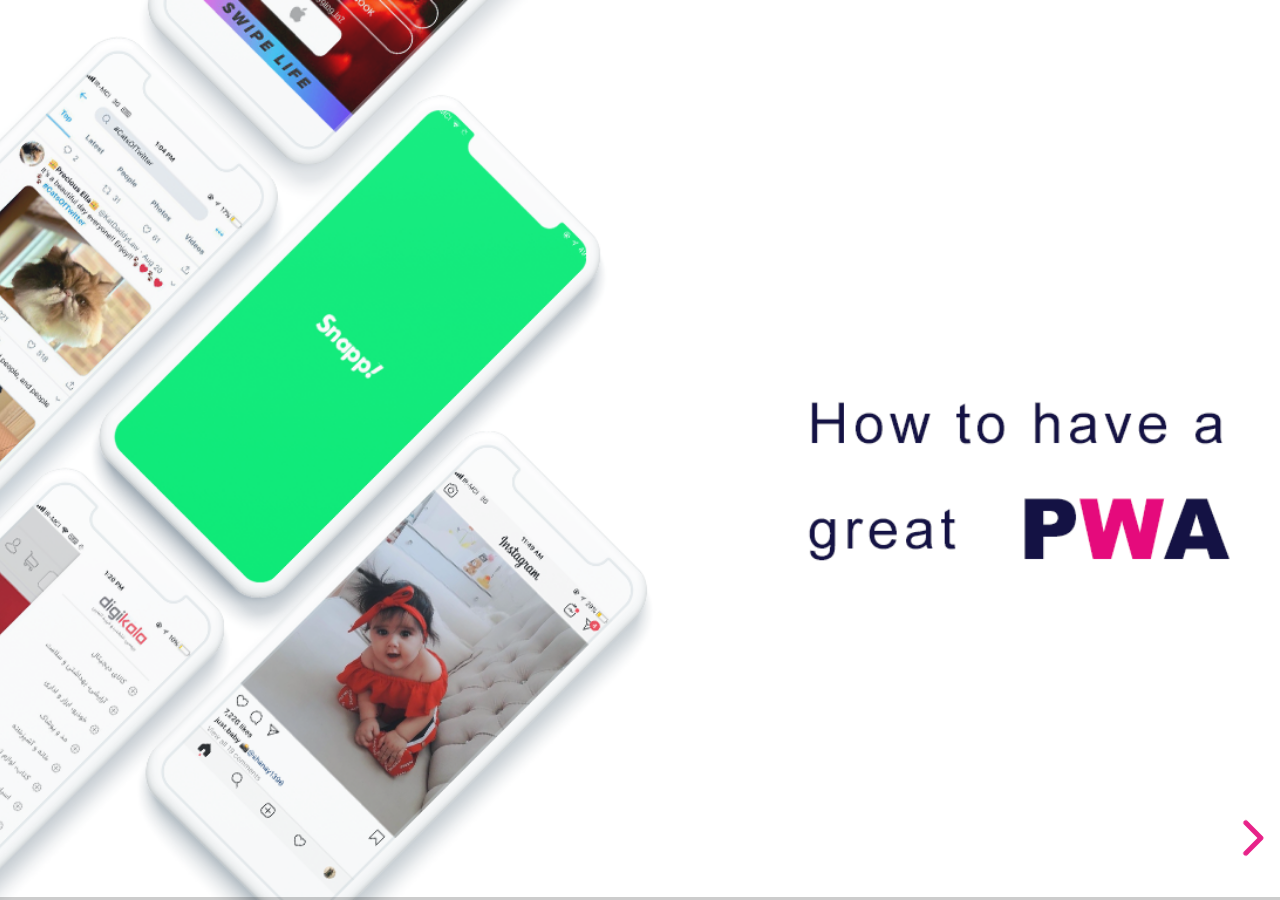
<file: 2019/pwa-in-react/index.html>
<!doctype html>
<html lang="en">

<head>
	<meta charset="utf-8">

	<title>PWA - React Conf 2019 - By M.H.Malek</title>

	<meta name="description" content="A framework for easily creating beautiful presentations using HTML">
	<meta name="author" content="Hakim El Hattab">

	<meta name="apple-mobile-web-app-capable" content="yes">
	<meta name="apple-mobile-web-app-status-bar-style" content="black-translucent">

	<meta name="viewport" content="width=device-width, initial-scale=1.0">

	<link rel="stylesheet" href="css/reset.css">
	<link rel="stylesheet" href="css/reveal.css">
	<link rel="stylesheet" href="css/theme/ReactConf.css" id="react-conf">


	<!-- Theme used for syntax highlighting of code -->
	<link rel="stylesheet" href="lib/css/monokai.css">

	<!-- Printing and PDF exports -->
	<script>
		var link = document.createElement('link');
		link.rel = 'stylesheet';
		link.type = 'text/css';
		link.href = window.location.search.match(/print-pdf/gi) ? 'css/print/pdf.css' : 'css/print/paper.css';
		document.getElementsByTagName('head')[0].appendChild(link);
	</script>

	<!--[if lt IE 9]>
		<script src="lib/js/html5shiv.js"></script>
		<![endif]-->
</head>

<body>

	<div class="reveal">

		<!-- Any section element inside of this container is displayed as a slide -->
		<div class="slides">


			<section data-background-image="images/poster-first-2.png" data-background-color="white"></section>


			<section>
				<section class="rtl">
					<img src="images/pwa-logo.png" class="pwa-logo" />
					<p><small> یا </small></p>
					<p>
						<small> همون چیزی که مرز اپلیکیشن‌های
							<span class="pink">موبایل</span>
							و
							<span class="pink">وب</span>
							رو از بین می‌بره!</small>
					</p>
				</section>

			</section>





			<!-- <section class="rtl" data-background-image="images/pwa-great-sec.png"></section> -->





			<section>
				<h2 class="orange">PWA != SPA </h2>
			</section>


			<!-- Web App manifest -->

			<section>


				<section class="rtl">
					<img src="images/manifest-json-orange.png" class="img-normal-width" />
					<p>
						Manifest
					</p>
				</section>
				<section class="fragments" data-transition="fade-right" style="display: flex">
					<p class="rtl">مراحل اضافه کردن به HomeScreen</p>
					<img class="fragment fade-right" src="images/addtohome/1.png" style="width: 220px;" />
					<img class="fragment fade-right" src="images/addtohome/2.png"
						style="width: 210px;margin-bottom: 36px;" />
					<img class="fragment fade-right" src="images/addtohome/3.png"
						style="width: 207px;margin-bottom: 39px;" />
				</section>





				<section>
					<img src='images/splash-snapp.png' style="width:300px;" />
				</section>

				<section>
					<p class="rtl">
						<small>نمونه فایل Manifest</small>
					</p>
					<pre><code data-trim data-noescape>
													{
													 "short_name": "Snapp",
													 "name": "Snapp lite",
													 "start_url": "/index.html",
													 "icons": [{
													  "src": "images/icon-128x128.png",
													  "sizes": "128x128",
													  "type": "image/png"
													  },
													  ...
													 ],
													 "display": "standalone",
													 "orientation": "portrait",
													 "background_color": "#06df70",
													 "theme_color": "#06df70"
													}
											</code></pre>
				</section>

				<section class="rtl">
					<p>Manifest در DevTools</p>
					<img src="images/macbook-manifest.png" style="width: 800px;" />
				</section>



			</section>



			<!-- Service Worker file -->
			<section>
				<section class="rtl">
					<img src="images/service-worker-orange.png" class="img-normal-width" />
					<p>Service Worker</p>
				</section>

				<section>
					<img src="images/service-worker-general.png">
				</section>

				<section>
					<p>Index.html</p>
					<pre><code data-trim data-noescape>
																												
					window.addEventListener('load', () => {

					  if (!('serviceWorker' in navigator)) {
					    /* service workers not supported 😣 */
						return
					  }
					

					navigator.serviceWorker.register('/service-worker.js').then(
					  () => {
						/* registered! 👍🏼*/
					  },
					  err => {
						console.error('SW registration failed! 😱', err)
					   })

					})
					</code>
					</pre>
				</section>
				<section>
					<p>service-worker.js</p>
					<pre><code data-trim data-noescape>
self.addEventListener('install', event => {
 event.waitUntil(
  //some code for precache files
 })
);

self.addEventListener('activate', event => {
 event.waitUntil(
  // remove old version cache
 })
);

self.addEventListener('fetch', event => {
 //handle fetch Event
});
									</code>
									</pre>
				</section>


				<section>
					<p> Offline page backup </p>
					<pre><code data-trim data-noescape>
								self.addEventListener("fetch", function(event) {
								
								event.respondWith(
								caches
								.match(event.request)
								.then(function(cached) {
								 var networked = fetch(event.request)
								 .then(fetchedFromNetwork, unableToResolve)
								 .catch(unableToResolve);
								  return cached || networked;
							
								 function fetchedFromNetwork(response) {
									
								 var cacheCopy = response.clone();								  
								  caches
								 .open(version + 'pages')
								 .then(function add(cache) {
								  cache.put(event.request, cacheCopy);
								 })
								 .then(function() {
								 });
								  return response;
								}
								 function unableToResolve () {
								  return new Response('Service Unavailable', {
									 status: 503,
									 statusText: 'Service Unavailable',
									 headers: new Headers({
									  'Content-Type': 'text/html'
									 })
								  });
								 }
								})
							 );
							});
					</code>
					</pre>
				</section>




			</section>


			<section>
				<section>
					<img src="images/workbox.png" />
					<p>
						<span>Google</span>
						<span class="orange">Workbox</span>
					</p>
				</section>
				<section class="rtl">
					<img src="images/workbox-schema.png" />
				</section>

				<section>
					<p class="rtl"> ساخت سرویس ورکر با GenerateSW</p>
					<pre>
						<code data-trim data-noescape>
						const path = require('path');
						const htmlPlugin = require('html-webpack-plugin');
						...
						const workboxPlugin = require('workbox-webpack-plugin');
						</code>					
						</pre>
					<p></p>
					<pre>
							<code data-trim data-noescape>
							plugins: [
							 new workboxPlugin.GenerateSW({
							  swDest: 'sw.js',
							  clientsClaim: true,
							  skipWaiting: true,
							 })
							]
												</code>					
												</pre>
				</section>

				<section>
					<p class="rtl"> ساخت سرویس ورکر اختصاصی با InjectManifest</p>
					<pre>
						<code data-trim data-noescape>
						const path = require('path');
						const htmlPlugin = require('html-webpack-plugin');
						...
						const workboxPlugin = require('workbox-webpack-plugin');
						</code>					
						</pre>
					<p></p>
					<pre>
						<code data-trim data-noescape>
						plugins: [
						 new workboxPlugin.InjectManifest({ 
						  swSrc: './src/sw.js',
						  swDest: 'sw.js' 
						 })
						]
						</code>					
						</pre>
				</section>

				<section>
					<p class="rtl">sw.js</p>
					<pre>
																			<code data-trim data-noescape>
										workbox.core.skipWaiting();
										workbox.core.clientsClaim();
										
										workbox.routing.registerRoute(
										 new RegExp('https://app.snapp.taxi'),
										 new workbox.strategies.StaleWhileRevalidate()
										);
										
										self.addEventListener('push', (event) => {
										 const title = 'Get Started With Workbox';
										 const options = {
										  body: event.data.text()
										 };
										 event.waitUntil(self.registration.showNotification(title, options));
										});
										
										workbox.precaching.precacheAndRoute(self.__precacheManifest);
																			</code>					
																			</pre>
				</section>


			</section>


			 <section>
				<section>
					<img src="images/cache-icon.png" class="img-normal-width" />
					<p>Cache Strategies</p>
				</section>

				<!-- cache only startegy -->
				<section class="rtl">
					<img src="images/service-worker-strategies/cacheOnlyStrategy.jpg" />
				</section>

				<!-- cache First Strategy -->
				<section class="rtl">
					<img src="images/service-worker-strategies/cacheFirstStrategy.jpg" />
				</section>

				<!-- network only strategy -->

				<section class="rtl">
					<img src="images/service-worker-strategies/networkOnlyStrategy.jpg" />
				</section>


				<!-- network First Startegy -->

				<section>
					<img src="images/service-worker-strategies/networkFirstStrategy.jpg" />
				</section>

				<!-- stale Whil Revalidate Startegy -->

				<section>
					<img src="images/service-worker-strategies/staleWhileRevalidate.jpg" />
				</section>


				<section>
					<p class="pink">چه موقع از این استراتژی‌ها استفاده کنیم؟</p>
					<table class="rtl">
						<thead>
							<tr>
								<th class="orange">نوع اطلاعات</th>
								<th class="orange">تغییرات</th>
								<th class="orange">استراتژی</th>
							</tr>
						</thead>
						<tbody>
							<tr>
								<td>داده‌هایی که حیاتی نیستند ولی نیاز به به روزرسانی دارند. </td>
								<td>اغلب</td>
								<td>StaleWhileRevalidate</td>
							</tr>
							<tr>
								<td>اطلاعات مورد نیاز برای اجرای برنامه (فایل‌های اصلی، اسکریپت‌ها)</td>
								<td>بسیار کم</td>
								<td>cacheOnly</td>
							</tr>
							<tr>
								<td>فایل‌های کش شده</td>
								<td>گاهی اوقات</td>
								<td>cacheFirst</td>
							</tr>
							<tr>

								<td>داده‌های مهم از لحاظ زمانی (مثل اخبار و ...)</td>
								<td>اغلب</td>
								<td>NetworkFirst</td>
							</tr>
							<tr>
								<td>داده‌های مهم از لحاظ میزان اهمیت (مثل داده‌های کاربران و ...)</td>
								<td>اغلب</td>
								<td>NetworkOnly</td>
							</tr>

						</tbody>
					</table>
				</section>



			</section>



			<section>
				<ul>
					<li style="list-style-type: none;margin:30px -30px;"> - Read More About PWA</li>
					<li>
						<a href="https://developers.google.com/web/progressive-web-apps/">Google Developers</a>
					</li>
					<li>
						<a href="https://www.chromestatus.com/samples"> Service Worker Examples </a>
					</li>
					<li>
						<a href="https://serviceworke.rs/"> Service Worker CookBook </a>
					</li>
					<li>
						<a href="https://developers.google.com/web/tools/workbox/"> Workbox documentation </a>
					</li>

				</ul>
				<div>


					<ul>
						<li style="list-style-type: none;margin:30px -30px;"> - Icons and design Licences</li>

						<li>
							<a href="https://www.flaticon.com/authors/smashicons">SmashIcons</a> from <a
								href="http://www.flaticon.com/">flaticon</a>
						</li>
						<li>
							<a href="https://www.flaticon.com/authors/srip">Srip</a> from <a
								href="http://www.flaticon.com/">flaticon</a>
						</li>


					</ul>
				</div>
			</section>

			<section>
				<p class="rtl orange" style="margin-bottom: 30px;">ارتباط با من:</p>
				<ul class="social-icons">
					<li>
							<img src="images/email.png" />	Mhos.Malek@gmail.com
					</li>
					<li >
						<img src="images/Linkedin-Download-PNG.png"/> Linkedin.com/in/mhmalek
					</li>
					<li >
							<img src="images/github.png" style="filter: invert(1)"/> Github.com/MHMALEK
					</li>
					<li >
							<img src="images/twitter.png"/>  Twitter.com/Mh_Malek
					</li>
				</ul>

			</section>

			<section>
				<p class="rtl orange">
					ممنون که همراه ما بودید!
				</p>
			</section>

		</div>

	</div>

	<script src="js/reveal.js "></script>

	<script>
		// More info https://github.com/hakimel/reveal.js#configuration
		Reveal.initialize({
			controls: true,
			progress: true,
			center: true,
			hash: false,
			transition: 'convex', // none/fade/slide/convex/concave/zoom
			// More info https://github.com/hakimel/reveal.js#dependencies
			dependencies: [{
					src: 'plugin/markdown/marked.js',
					condition: function () {
						return !!document.querySelector('[data-markdown]');
					}
				},
				{
					src: 'plugin/markdown/markdown.js',
					condition: function () {
						return !!document.querySelector('[data-markdown]');
					}
				},
				{
					src: 'plugin/highlight/highlight.js',
					async: true
				},
				{
					src: 'plugin/search/search.js',
					async: true
				},
				{
					src: 'plugin/zoom-js/zoom.js',
					async: true
				},
				{
					src: 'plugin/notes/notes.js',
					async: true
				}
			]
		});
	</script>

</body>

</html>
</file>
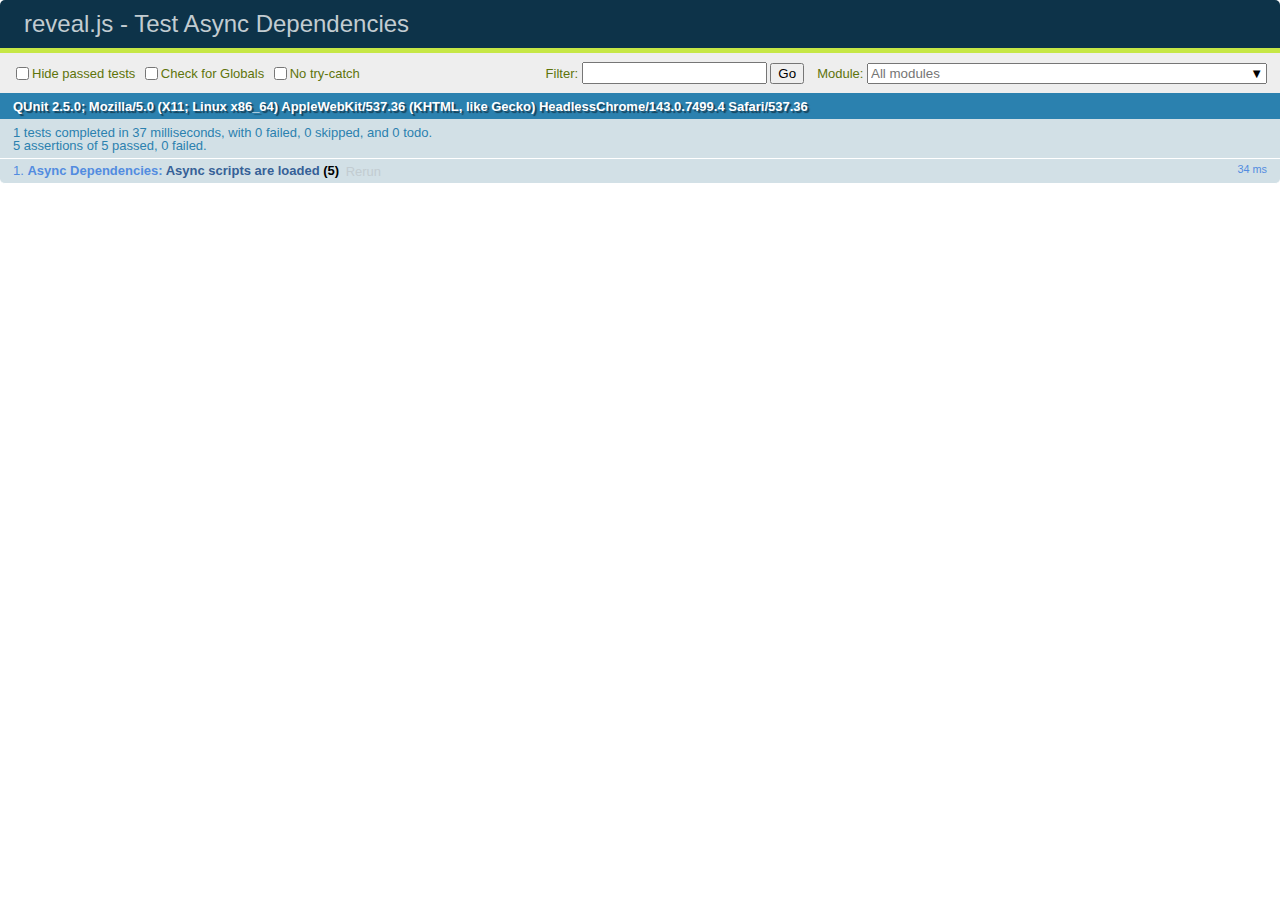
<file: 2019/server-side-rendering-in-react/test/test-dependencies-async.html>
<!doctype html>
<html lang="en">

	<head>
		<meta charset="utf-8">

		<title>reveal.js - Test Async Dependencies</title>

		<link rel="stylesheet" href="../css/reveal.css">
		<link rel="stylesheet" href="qunit-2.5.0.css">
	</head>

	<body style="overflow: auto;">

		<div id="qunit"></div>
		<div id="qunit-fixture"></div>

		<div class="reveal" style="display: none;">

			<div class="slides">

				<section>Slide content</section>

			</div>

		</div>

		<script src="../js/reveal.js"></script>
		<script src="qunit-2.5.0.js"></script>

		<script>
			var	externalScriptSequence = '';
			var scriptCount = 0;

			QUnit.config.autostart = false;
			QUnit.module( 'Async Dependencies' );

			QUnit.test( 'Async scripts are loaded', function( assert ) {
				assert.expect( 5 );
				var done = assert.async( 5 );

				function callback( event ) {
					if( externalScriptSequence.length === 1 ) {
						assert.ok( externalScriptSequence === 'A', 'first callback was sync script' );
						done();
					}
					else {
						assert.ok( true, 'async script loaded' );
						done();
					}

					if( externalScriptSequence.length === 4 ) {
						assert.ok( 	externalScriptSequence.indexOf( 'A' ) !== -1 &&
									externalScriptSequence.indexOf( 'B' ) !== -1 &&
									externalScriptSequence.indexOf( 'C' ) !== -1 &&
									externalScriptSequence.indexOf( 'D' ) !== -1, 'four unique scripts were loaded' );
						done();
					}

					scriptCount ++;
				}

				Reveal.initialize({
					dependencies: [
						{ src: 'assets/external-script-a.js', async: false, callback: callback },
						{ src: 'assets/external-script-b.js', async: true, callback: callback },
						{ src: 'assets/external-script-c.js', async: true, callback: callback },
						{ src: 'assets/external-script-d.js', async: true, callback: callback }
					]
				});
			});

			QUnit.start();

		</script>

	</body>
</html>
</file>
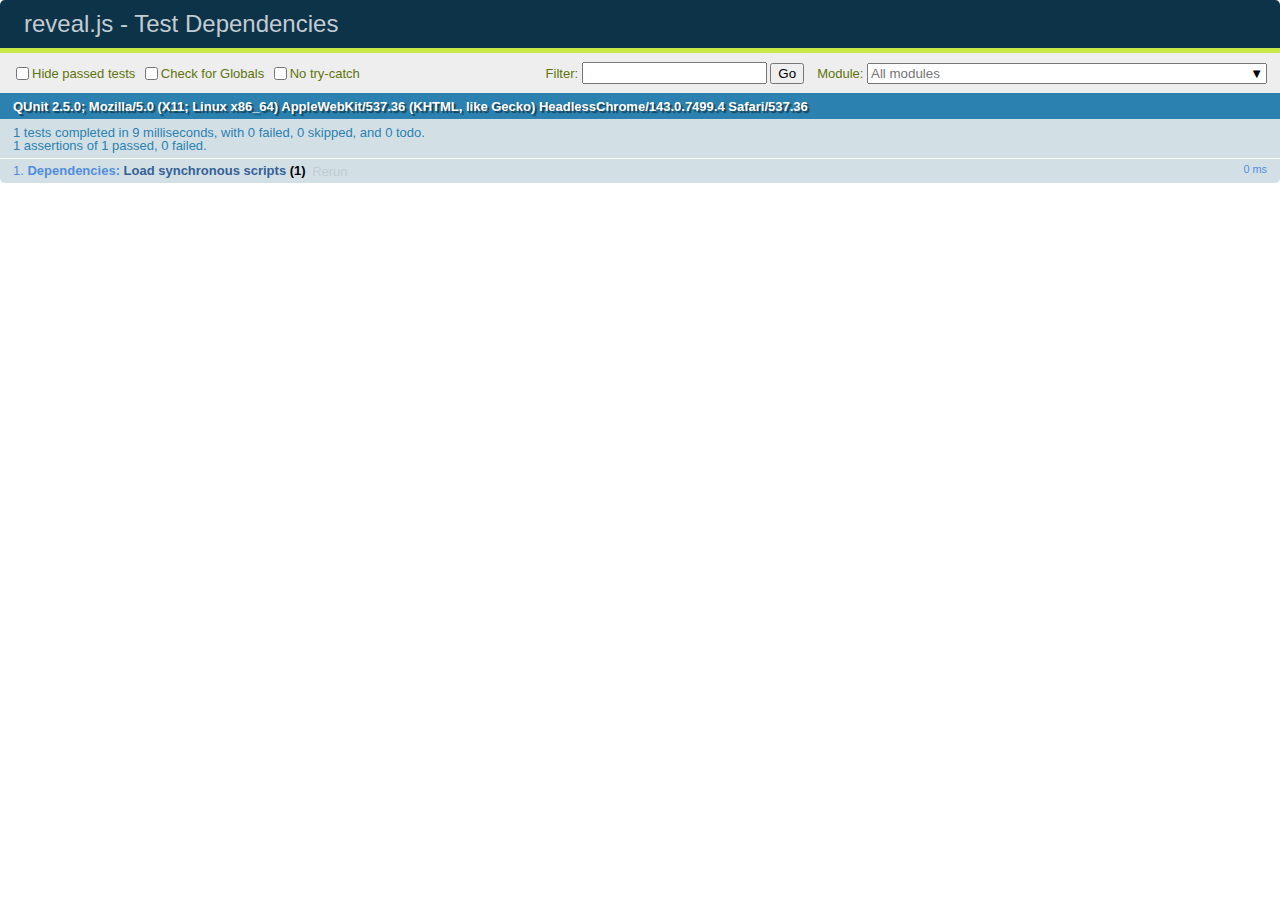
<file: 2019/server-side-rendering-in-react/test/test-dependencies.html>
<!doctype html>
<html lang="en">

	<head>
		<meta charset="utf-8">

		<title>reveal.js - Test Dependencies</title>

		<link rel="stylesheet" href="../css/reveal.css">
		<link rel="stylesheet" href="qunit-2.5.0.css">
	</head>

	<body style="overflow: auto;">

		<div id="qunit"></div>
		<div id="qunit-fixture"></div>

		<div class="reveal" style="display: none;">

			<div class="slides">

				<section>Slide content</section>

			</div>

		</div>

		<script src="../js/reveal.js"></script>
		<script src="qunit-2.5.0.js"></script>

		<script>
			window.externalScriptSequence = '';

			Reveal.addEventListener( 'ready', function() {

				QUnit.module( 'Dependencies' );

				QUnit.test( 'Load synchronous scripts', function( assert ) {
					assert.strictEqual( window.externalScriptSequence, 'ABC', 'Loaded and executed in order' );
				});

			} );

			Reveal.initialize({
				dependencies: [
					{ src: 'assets/external-script-a.js' },
					{ src: 'assets/external-script-b.js' },
					{ src: 'assets/external-script-c.js' }
				]
			});
		</script>

	</body>
</html>
</file>
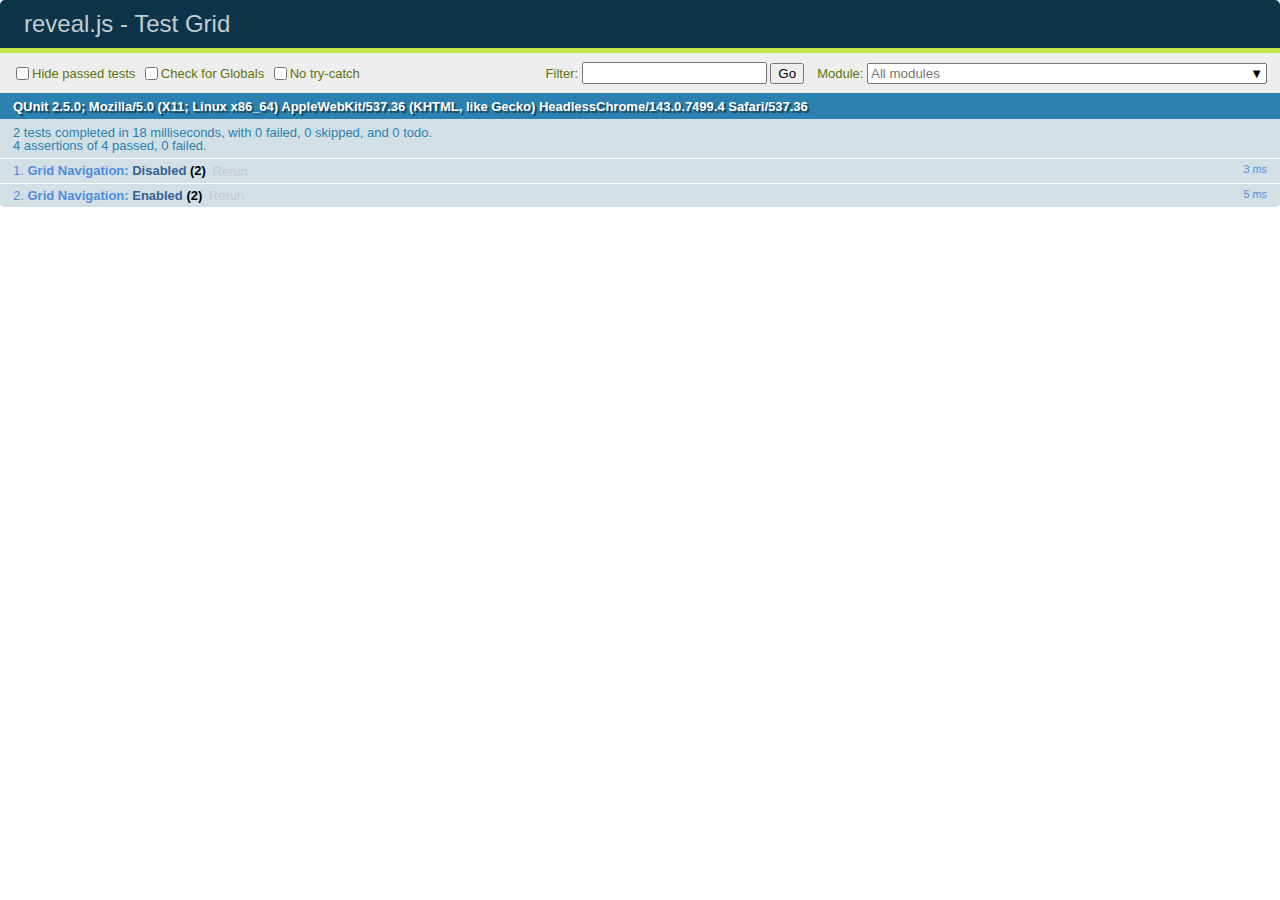
<file: 2019/server-side-rendering-in-react/test/test-grid-navigation.html>
<!doctype html>
<html lang="en">

	<head>
		<meta charset="utf-8">

		<title>reveal.js - Test Grid</title>

		<link rel="stylesheet" href="../css/reveal.css">
		<link rel="stylesheet" href="qunit-2.5.0.css">
	</head>

	<body style="overflow: auto;">

		<div id="qunit"></div>
		<div id="qunit-fixture"></div>

		<div class="reveal" style="display: none;">

			<div class="slides">

				<section>0</section>
				<section>
					<section>1.1</section>
					<section>1.2</section>
					<section>1.3</section>
					<section>1.4</section>
				</section>
				<section>
					<section>2.1</section>
					<section>2.2</section>
					<section>2.3</section>
					<section>2.4</section>
				</section>

			</div>

		</div>

		<script src="../js/reveal.js"></script>
		<script src="qunit-2.5.0.js"></script>

		<script>
			Reveal.addEventListener( 'ready', function() {

				QUnit.module( 'Grid Navigation' );

				QUnit.test( 'Disabled', function( assert ) {
					Reveal.right();
					Reveal.down();
					Reveal.down();
					assert.deepEqual( Reveal.getIndices(), { h: 1, v: 2, f: undefined }, 'Correct starting point' );
					Reveal.right();
					assert.deepEqual( Reveal.getIndices(), { h: 2, v: 0, f: undefined }, 'Moves to top when going to adjacent stack' );
				});

				QUnit.test( 'Enabled', function( assert ) {
					Reveal.configure({ navigationMode: 'grid' });
					Reveal.slide( 0, 0 );
					Reveal.right();
					Reveal.down();
					Reveal.down();
					assert.deepEqual( Reveal.getIndices(), { h: 1, v: 2, f: undefined }, 'Correct starting point' );
					Reveal.right();
					assert.deepEqual( Reveal.getIndices(), { h: 2, v: 2, f: undefined }, 'Remains at same vertical index when going to adjacent stack' );
				});

			} );

			Reveal.initialize();
		</script>

	</body>
</html>
</file>
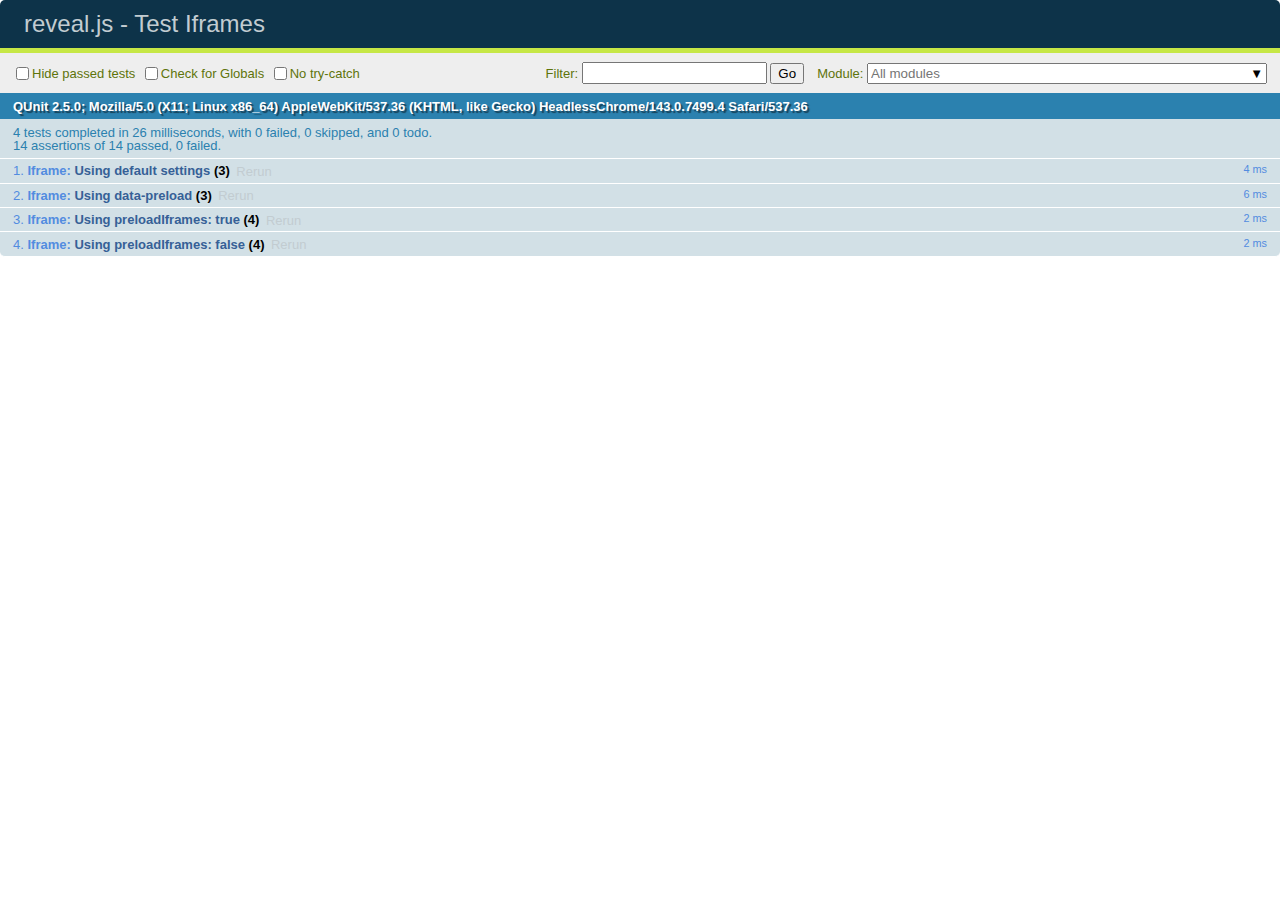
<file: 2019/server-side-rendering-in-react/test/test-iframes.html>
<!doctype html>
<html lang="en">

	<head>
		<meta charset="utf-8">

		<title>reveal.js - Test Iframes</title>

		<link rel="stylesheet" href="../css/reveal.css">
		<link rel="stylesheet" href="qunit-2.5.0.css">
	</head>

	<body style="overflow: auto;">

		<div id="qunit"></div>
		<div id="qunit-fixture"></div>

		<div class="reveal" style="display: none;">

			<div class="slides">

				<section>1</section>
				<section>2</section>
				<section>
					<iframe class="default-iframe" data-src="#"></iframe>
					<iframe class="preload-iframe" data-src="#" data-preload></iframe>
				</section>

			</div>

		</div>

		<script src="../js/reveal.js"></script>
		<script src="qunit-2.5.0.js"></script>

		<script>


			Reveal.addEventListener( 'ready', function() {

				var defaultIframe = document.querySelector( '.default-iframe' ),
					preloadIframe = document.querySelector( '.preload-iframe' );

				QUnit.module( 'Iframe' );

				QUnit.test( 'Using default settings', function( assert ) {

					Reveal.slide(1);
					assert.strictEqual( defaultIframe.hasAttribute( 'src' ), false, 'not preloaded when within viewDistance' );

					Reveal.slide(2);
					assert.strictEqual( defaultIframe.hasAttribute( 'src' ), true, 'loaded when slide becomes visible' );

					Reveal.slide(1);
					assert.strictEqual( defaultIframe.hasAttribute( 'src' ), false, 'unloaded when slide becomes invisible' );

				});

				QUnit.test( 'Using data-preload', function( assert ) {

					Reveal.slide(1);
					assert.strictEqual( preloadIframe.hasAttribute( 'src' ), true, 'preloaded within viewDistance' );

					Reveal.slide(2);
					assert.strictEqual( preloadIframe.hasAttribute( 'src' ), true, 'loaded when slide becoems visible' );

					Reveal.slide(0);
					assert.strictEqual( preloadIframe.hasAttribute( 'src' ), false, 'unloads outside of viewDistance' );

				});

				QUnit.test( 'Using preloadIframes: true', function( assert ) {

					Reveal.configure({ preloadIframes: true });

					Reveal.slide(1);
					assert.strictEqual( defaultIframe.hasAttribute( 'src' ), true, 'preloaded within viewDistance' );
					assert.strictEqual( preloadIframe.hasAttribute( 'src' ), true, 'preloaded within viewDistance' );

					Reveal.slide(2);
					assert.strictEqual( defaultIframe.hasAttribute( 'src' ), true, 'loaded when slide becomes visible' );
					assert.strictEqual( preloadIframe.hasAttribute( 'src' ), true, 'loaded when slide becomes visible' );

				});

				QUnit.test( 'Using preloadIframes: false', function( assert ) {

					Reveal.configure({ preloadIframes: false });

					Reveal.slide(0);
					assert.strictEqual( defaultIframe.hasAttribute( 'src' ), false, 'not preloaded within viewDistance' );
					assert.strictEqual( preloadIframe.hasAttribute( 'src' ), false, 'not preloaded within viewDistance' );

					Reveal.slide(2);
					assert.strictEqual( defaultIframe.hasAttribute( 'src' ), true, 'loaded when slide becomes visible' );
					assert.strictEqual( preloadIframe.hasAttribute( 'src' ), true, 'loaded when slide becomes visible' );

				});

			} );

			Reveal.initialize({
				viewDistance: 2
			});
		</script>

	</body>
</html>
</file>
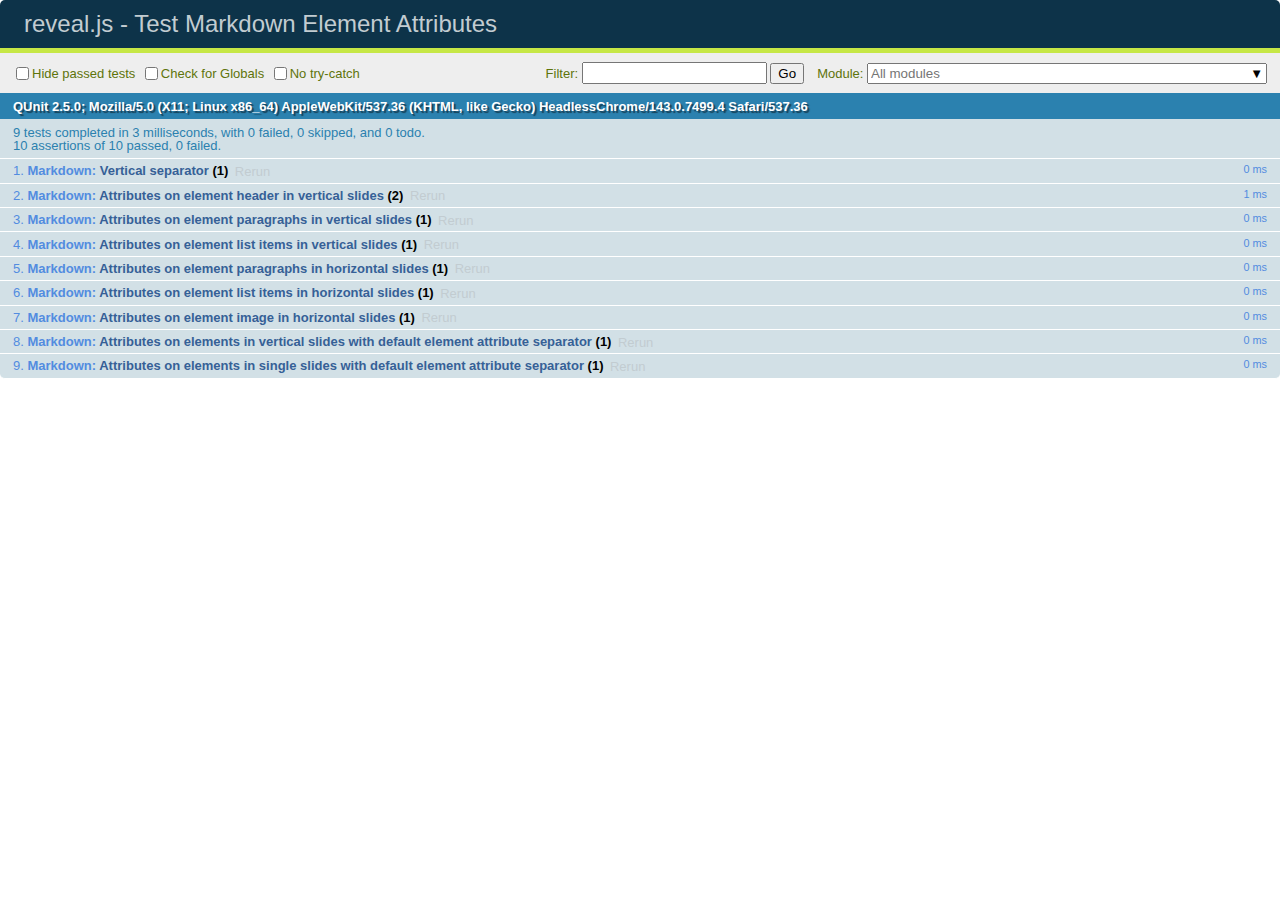
<file: 2019/server-side-rendering-in-react/test/test-markdown-element-attributes.html>
<!doctype html>
<html lang="en">

	<head>
		<meta charset="utf-8">

		<title>reveal.js - Test Markdown Element Attributes</title>

		<link rel="stylesheet" href="../css/reveal.css">
		<link rel="stylesheet" href="qunit-2.5.0.css">
	</head>

	<body style="overflow: auto;">

		<div id="qunit"></div>
		<div id="qunit-fixture"></div>

		<div class="reveal" style="display: none;">

			<div class="slides">

				<!-- <section data-markdown="example.md" data-separator="^\n\n\n" data-separator-vertical="^\n\n"></section> -->

				<!-- Slides are separated by newline + three dashes + newline, vertical slides identical but two dashes -->
				<section data-markdown data-separator="^\n---\n$" data-separator-vertical="^\n--\n$" data-element-attributes="{_\s*?([^}]+?)}">>
					<script type="text/template">
						## Slide 1.1
						<!-- {_class="fragment fade-out" data-fragment-index="1"} -->

						--

						## Slide 1.2
						<!-- {_class="fragment shrink"} -->

						Paragraph 1
						<!-- {_class="fragment grow"} -->

						Paragraph 2
						<!-- {_class="fragment grow"} -->

						- list item 1 <!-- {_class="fragment grow"} -->
						- list item 2 <!-- {_class="fragment grow"} -->
						- list item 3 <!-- {_class="fragment grow"} -->


						---

						## Slide 2


						Paragraph 1.2  
						multi-line <!-- {_class="fragment highlight-red"} -->

						Paragraph 2.2 <!-- {_class="fragment highlight-red"} -->

						Paragraph 2.3 <!-- {_class="fragment highlight-red"} -->

						Paragraph 2.4 <!-- {_class="fragment highlight-red"} -->

						- list item 1 <!-- {_class="fragment highlight-green"} -->
						- list item 2<!-- {_class="fragment highlight-green"} -->
						- list item 3<!-- {_class="fragment highlight-green"} -->
						- list item 4
						<!-- {_class="fragment highlight-green"} -->
						- list item 5<!-- {_class="fragment highlight-green"} -->

						Test

						![Example Picture](examples/assets/image2.png) <!-- {_class="reveal stretch"} -->

					</script>
				</section>



				<section 	data-markdown data-separator="^\n\n\n"
									data-separator-vertical="^\n\n"
									data-separator-notes="^Note:"
									data-charset="utf-8">
					<script type="text/template">
						# Test attributes in Markdown with default separator
						## Slide 1 Def <!-- .element: class="fragment highlight-red" data-fragment-index="1" -->


						## Slide 2 Def
						<!-- .element: class="fragment highlight-red" -->

					</script>
				</section>

				<section data-markdown>
				  <script type="text/template">
					## Hello world
					A paragraph
					<!-- .element: class="fragment highlight-blue" -->
				  </script>
				</section>

				<section data-markdown>
				  <script type="text/template">
					## Hello world

					Multiple  
					Line
					<!-- .element: class="fragment highlight-blue" -->
				  </script>
				</section>

				<section data-markdown>
				  <script type="text/template">
					## Hello world

					Test<!-- .element: class="fragment highlight-blue" -->

					More Test
				  </script>
				</section>


			</div>

		</div>

		<script src="../js/reveal.js"></script>
		<script src="../plugin/markdown/marked.js"></script>
		<script src="../plugin/markdown/markdown.js"></script>
		<script src="qunit-2.5.0.js"></script>

		<script src="test-markdown-element-attributes.js"></script>

	</body>
</html>
</file>
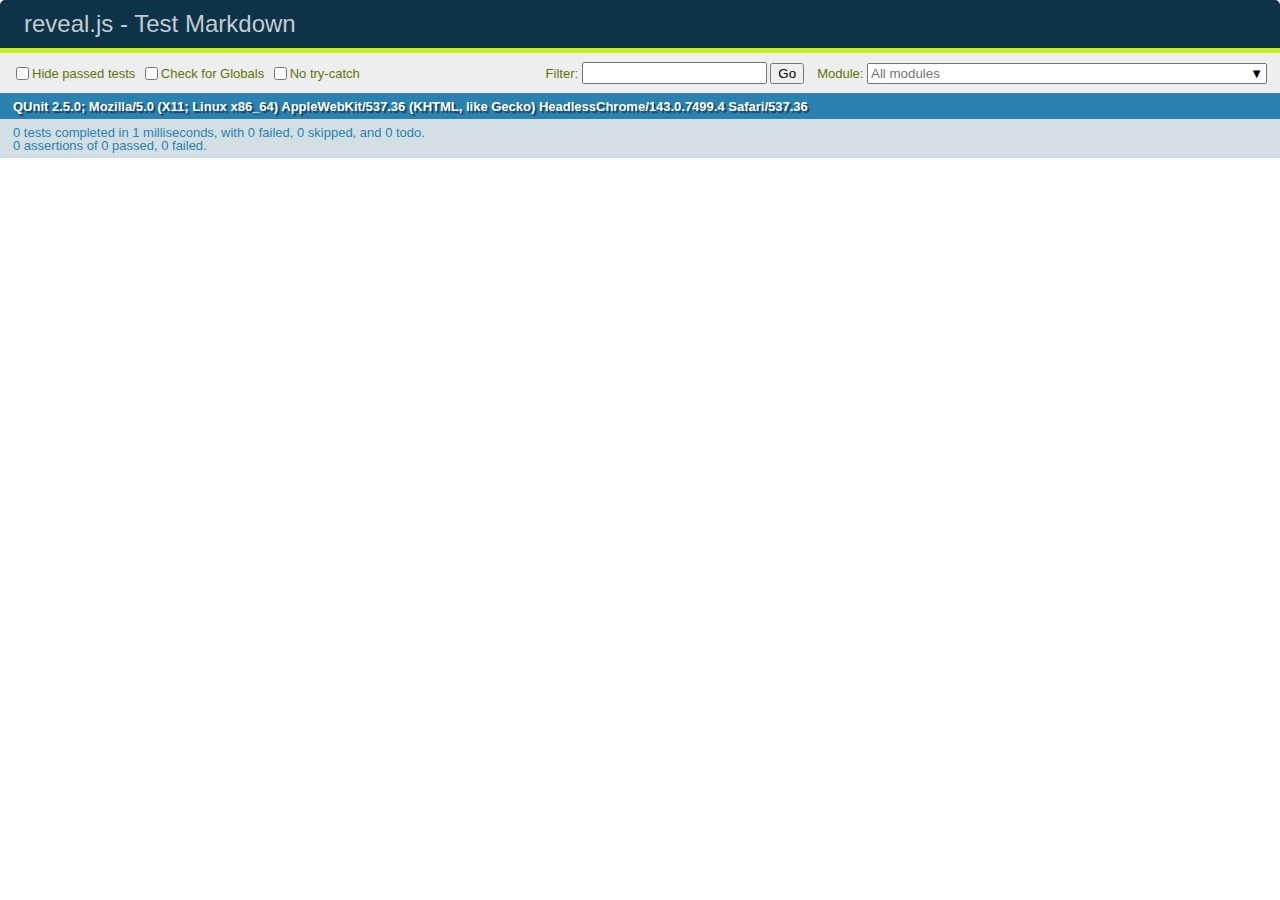
<file: 2019/server-side-rendering-in-react/test/test-markdown-external.html>
<!doctype html>
<html lang="en">

	<head>
		<meta charset="utf-8">

		<title>reveal.js - Test Markdown</title>

		<link rel="stylesheet" href="../css/reveal.css">
		<link rel="stylesheet" href="qunit-2.5.0.css">
	</head>

	<body style="overflow: auto;">

		<div id="qunit"></div>
		<div id="qunit-fixture"></div>

		<div class="reveal" style="display: none;">

			<div class="slides">
				<!-- <section data-markdown="simple.md" data-separator="^\r?\n\r?\n\r?\n" data-separator-vertical="^\r?\n\r?\n"></section> -->
			</div>

		</div>

		<script src="../js/reveal.js"></script>
		<script src="../plugin/highlight/highlight.js"></script>
		<script src="../plugin/markdown/marked.js"></script>
		<script src="../plugin/markdown/markdown.js"></script>
		<script src="qunit-2.5.0.js"></script>

		<!-- <script src="test-markdown-external.js"></script> -->

		<!-- Test disabled 28/2/2019 by Hakim – Markdown plugin needs to be updated to load extenal files asycnhronously -->

	</body>
</html>
</file>
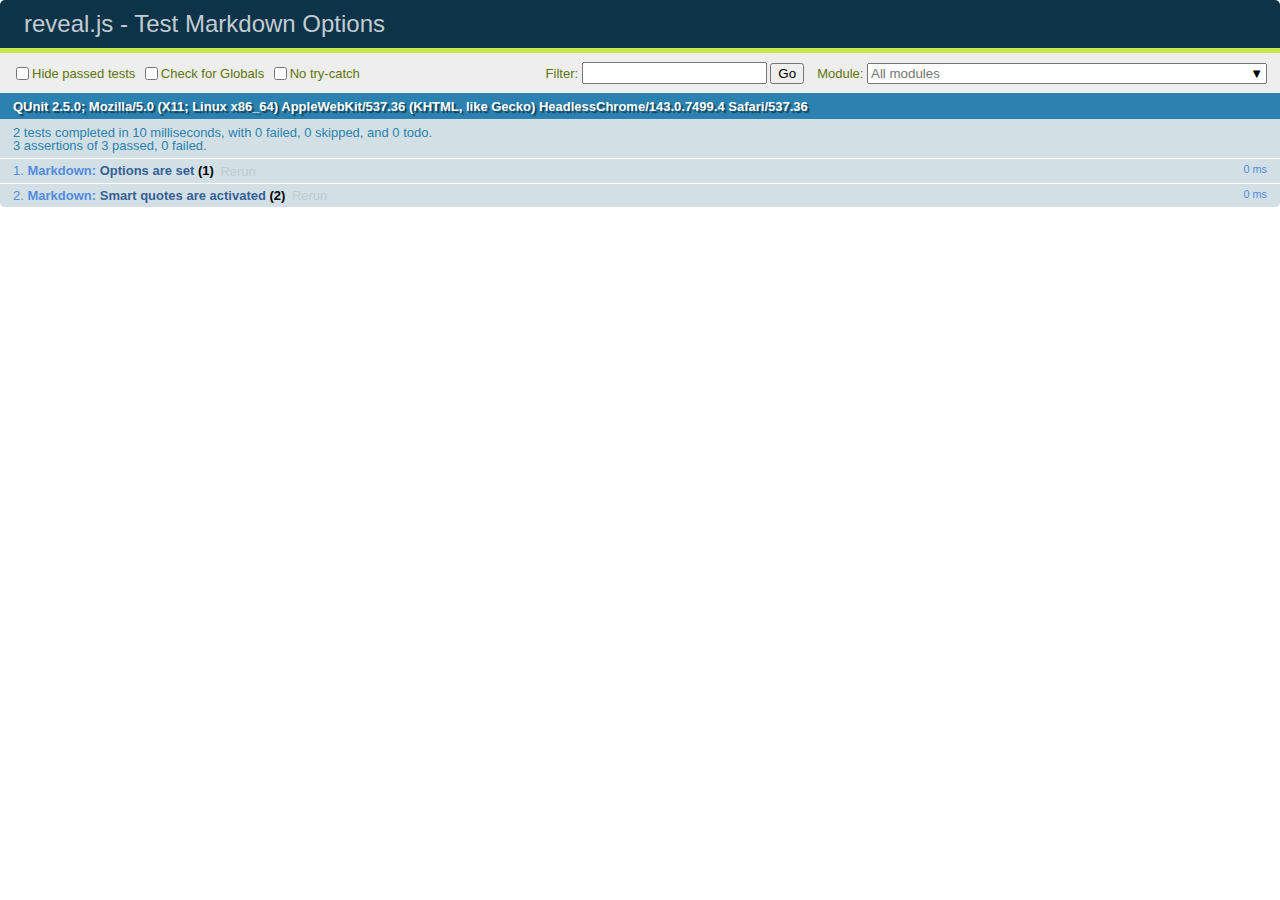
<file: 2019/server-side-rendering-in-react/test/test-markdown-options.html>
<!doctype html>
<html lang="en">

	<head>
		<meta charset="utf-8">

		<title>reveal.js - Test Markdown Options</title>

		<link rel="stylesheet" href="../css/reveal.css">
		<link rel="stylesheet" href="qunit-2.5.0.css">
	</head>

	<body style="overflow: auto;">

		<div id="qunit"></div>
		<div id="qunit-fixture"></div>

		<div class="reveal" style="display: none;">

			<div class="slides">

				<section data-markdown>
					<script type="text/template">
						## Testing Markdown Options

						This "slide" should contain 'smart' quotes.
					</script>
				</section>

			</div>

		</div>

		<script src="../js/reveal.js"></script>
		<script src="qunit-2.5.0.js"></script>

		<script src="test-markdown-options.js"></script>

	</body>
</html>
</file>
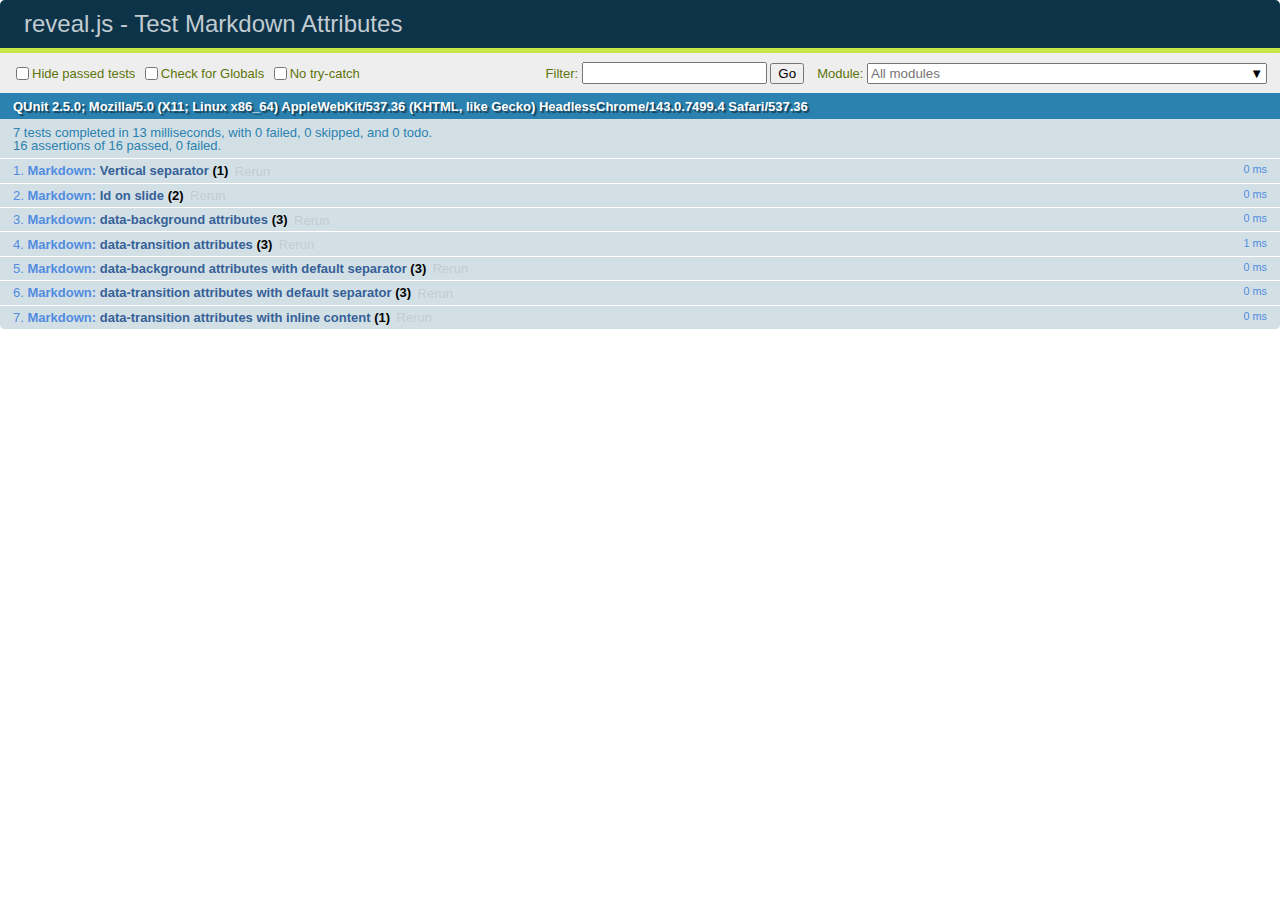
<file: 2019/server-side-rendering-in-react/test/test-markdown-slide-attributes.html>
<!doctype html>
<html lang="en">

	<head>
		<meta charset="utf-8">

		<title>reveal.js - Test Markdown Attributes</title>

		<link rel="stylesheet" href="../css/reveal.css">
		<link rel="stylesheet" href="qunit-2.5.0.css">
	</head>

	<body style="overflow: auto;">

		<div id="qunit"></div>
		<div id="qunit-fixture"></div>

		<div class="reveal" style="display: none;">

			<div class="slides">

				<!-- <section data-markdown="example.md" data-separator="^\n\n\n" data-separator-vertical="^\n\n"></section> -->

				<!-- Slides are separated by three lines, vertical slides by two lines, attributes are one any line starting with (spaces and) two dashes -->
				<section 	data-markdown data-separator="^\n\n\n"
									data-separator-vertical="^\n\n"
									data-separator-notes="^Note:"
									data-attributes="--\s(.*?)$"
									data-charset="utf-8">
					<script type="text/template">
						# Test attributes in Markdown
						## Slide 1



						## Slide 2
						<!-- -- id="slide2" data-transition="zoom" data-background="#A0C66B" -->


						## Slide 2.1
						<!-- -- data-background="#ff0000" data-transition="fade" -->


						## Slide 2.2
						[Link to Slide2](#/slide2)



						## Slide 3
						<!-- -- data-transition="zoom" data-background="#C6916B" -->



						## Slide 4
					</script>
				</section>

				<section 	data-markdown data-separator="^\n\n\n"
									data-separator-vertical="^\n\n"
									data-separator-notes="^Note:"
									data-charset="utf-8">
					<script type="text/template">
						# Test attributes in Markdown with default separator
						## Slide 1 Def



						## Slide 2 Def
						<!-- .slide: id="slide2def" data-transition="concave" data-background="#A7C66B" -->


						## Slide 2.1 Def
						<!-- .slide: data-background="#f70000" data-transition="page" -->


						## Slide 2.2 Def
						[Link to Slide2](#/slide2def)



						## Slide 3 Def
						<!-- .slide: data-transition="concave" data-background="#C7916B" -->



						## Slide 4
					</script>
				</section>

				<section data-markdown>
					<script type="text/template">
						<!-- .slide: data-background="#ff0000" -->
						## Hello world
					</script>
				</section>

				<section data-markdown>
					<script type="text/template">
						## Hello world
						<!-- .slide: data-background="#ff0000" -->
					</script>
				</section>

				<section data-markdown>
					<script type="text/template">
						## Hello world

						Test
						<!-- .slide: data-background="#ff0000" -->

						More Test
					</script>
				</section>

			</div>

		</div>

		<script src="../js/reveal.js"></script>
		<script src="../plugin/markdown/marked.js"></script>
		<script src="../plugin/markdown/markdown.js"></script>
		<script src="qunit-2.5.0.js"></script>

		<script src="test-markdown-slide-attributes.js"></script>

	</body>
</html>
</file>
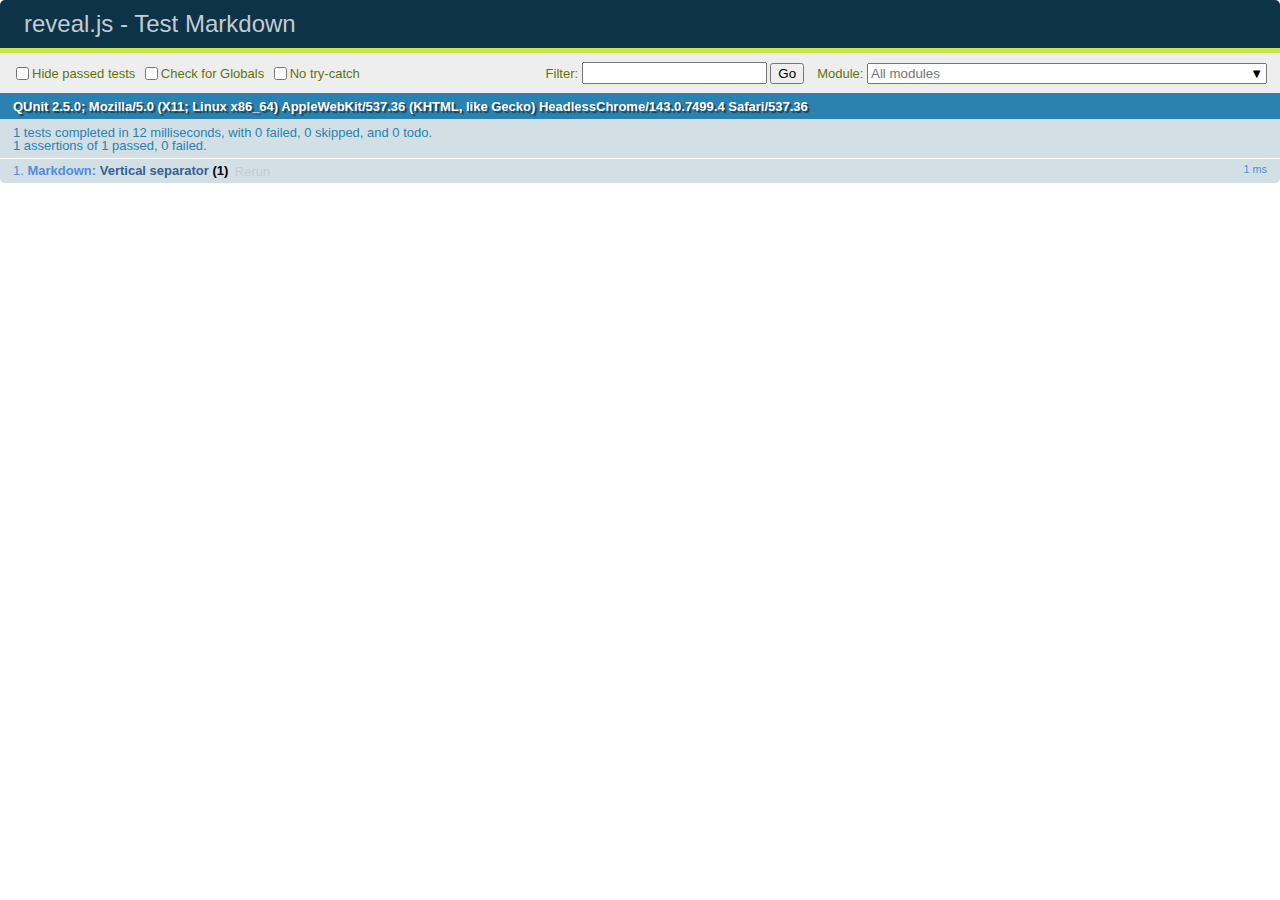
<file: 2019/server-side-rendering-in-react/test/test-markdown.html>
<!doctype html>
<html lang="en">

	<head>
		<meta charset="utf-8">

		<title>reveal.js - Test Markdown</title>

		<link rel="stylesheet" href="../css/reveal.css">
		<link rel="stylesheet" href="qunit-2.5.0.css">
	</head>

	<body style="overflow: auto;">

		<div id="qunit"></div>
		<div id="qunit-fixture"></div>

		<div class="reveal" style="display: none;">

			<div class="slides">

				<!-- <section data-markdown="example.md" data-separator="^\n\n\n" data-separator-vertical="^\n\n"></section> -->

				<!-- Slides are separated by newline + three dashes + newline, vertical slides identical but two dashes -->
				<section data-markdown data-separator="^\n---\n$" data-separator-vertical="^\n--\n$">
					<script type="text/template">
						## Slide 1.1

						--

						## Slide 1.2

						---

						## Slide 2
					</script>
				</section>

			</div>

		</div>

		<script src="../js/reveal.js"></script>
		<script src="../plugin/markdown/marked.js"></script>
		<script src="../plugin/markdown/markdown.js"></script>
		<script src="qunit-2.5.0.js"></script>

		<script src="test-markdown.js"></script>

	</body>
</html>
</file>
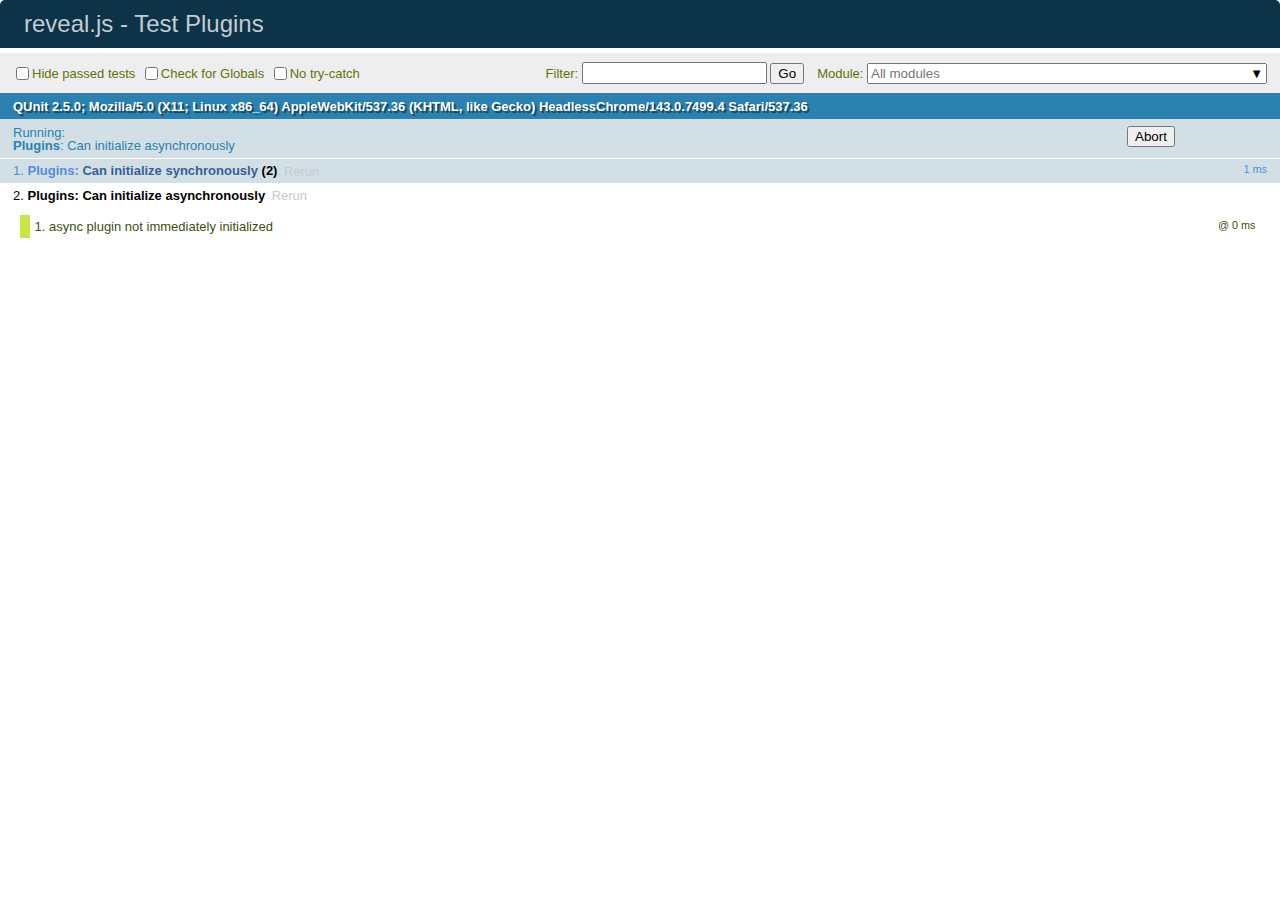
<file: 2019/server-side-rendering-in-react/test/test-plugins.html>
<!doctype html>
<html lang="en">

	<head>
		<meta charset="utf-8">

		<title>reveal.js - Test Plugins</title>

		<link rel="stylesheet" href="../css/reveal.css">
		<link rel="stylesheet" href="qunit-2.5.0.css">
	</head>

	<body style="overflow: auto;">

		<div id="qunit"></div>
		<div id="qunit-fixture"></div>

		<div class="reveal" style="display: none;">

			<div class="slides">

				<section>Slide content</section>

			</div>

		</div>

		<script src="../js/reveal.js"></script>
		<script src="qunit-2.5.0.js"></script>

		<script>

			QUnit.module( 'Plugins' );

			var initCounter = { PluginB: 0, PluginC: 0, PluginD: 0 };

			// Plugin with no init method
			var PluginA = {};

			// Plugin with init method
			var PluginB = { init: function() {
				initCounter['PluginB'] += 1;
			} };

			// Async plugin with init method
			var PluginC = { init: function() {
				return new Promise(function( resolve ) {
					setTimeout( () => {
						initCounter['PluginC'] += 1;
						resolve();
					}, 1000 );
				});
			} };

			// Plugin initialized after reveal.js is ready
			var PluginD = { init: function() {
				initCounter['PluginD'] += 1;
			} };

			var PluginE = {};

			Reveal.registerPlugin( 'PluginA', PluginA );
			Reveal.registerPlugin( 'PluginB', PluginB );
			Reveal.registerPlugin( 'PluginC', PluginC );

			Reveal.initialize();

			QUnit.test( 'Can initialize synchronously', function( assert ) {
				assert.strictEqual( initCounter['PluginB'], 1 );

				Reveal.registerPlugin( 'PluginB', PluginB );

				assert.strictEqual( initCounter['PluginB'], 1, 'prevents duplicate registration' );
			});

			QUnit.test( 'Can initialize asynchronously', function( assert ) {
				assert.expect( 3 );
				var done = assert.async( 2 );

				assert.strictEqual( initCounter['PluginC'], 0, 'async plugin not immediately initialized' );

				Reveal.addEventListener( 'ready', function() {
					assert.strictEqual( initCounter['PluginC'], 1, 'finsihed initializing when reveal.js dispatches "ready"' );
					done();

					Reveal.registerPlugin( 'PluginD', PluginD );
					assert.strictEqual( initCounter['PluginD'], 1, 'plugin registered after reveal.js is ready still initiailizes' );
					done();
				});
			} );

			QUnit.test( 'Can check if plugin is registered', function( assert ) {
				assert.strictEqual( Reveal.hasPlugin( 'PluginA' ), true );
				assert.strictEqual( Reveal.hasPlugin( 'PluginE' ), false );
				Reveal.registerPlugin( 'PluginE', PluginE );
				assert.strictEqual( Reveal.hasPlugin( 'PluginE' ), true );
			} );

			QUnit.test( 'Can retrieve plugin instance', function( assert ) {
				assert.strictEqual( Reveal.getPlugin( 'PluginB' ), PluginB );
			} );
		</script>

	</body>
</html>
</file>
<file: 2019/pwa-in-react/css/theme/ReactConf.css>
/**
 * Beige theme for reveal.js.
 *
 * Copyright (C) 2011-2012 Hakim El Hattab, http://hakim.se
 */
@import url(../../lib/font/league-gothic/league-gothic.css);
@import url(../fonts.css);
/*********************************************
 * GLOBAL STYLES
 *********************************************/
body {
  background: #f7f2d3;
  background: -moz-radial-gradient(center, circle cover, white 0%, #f7f2d3 100%);
  background-color: #141244; }

.reveal {
  font-family: "Lato", sans-serif;
  font-size: 40px;
  font-weight: normal;
  color: white; }

::selection {
  color: #fff;
  background: #f85dae;
  text-shadow: none; }

::-moz-selection {
  color: #fff;
  background: #f85dae;
  text-shadow: none; }

.reveal .slides section,
.reveal .slides section > section {
  line-height: 1.3;
  font-weight: inherit; }

/*********************************************
 * HEADERS
 *********************************************/
.reveal h1,
.reveal h2,
.reveal h3,
.reveal h4,
.reveal h5,
.reveal h6 {
  margin: 0 0 20px 0;
  color: #e50a7c;
  font-family: "Vazir", Impact, sans-serif;
  font-weight: normal;
  line-height: 1.2;
  letter-spacing: normal;
  text-transform: uppercase;
  text-shadow: none;
  word-wrap: break-word;
 }

.reveal h1 {
  font-size: 3.77em; }

.reveal h2 {
  font-size: 2.11em; }

.reveal h3 {
  font-size: 1.55em; }

.reveal h4 {
  font-size: 1em; }

.reveal h1 {
  text-shadow: none; }

/*********************************************
 * OTHER
 *********************************************/
.reveal p {
  margin: 20px 0;
  line-height: 1.3;
  font-family: "Vazir", Impact, sans-serif;
 }

/* Ensure certain elements are never larger than the slide itself */
.reveal img,
.reveal video,
.reveal iframe {
  max-width: 95%;
  max-height: 95%; }

.reveal strong,
.reveal b {
  font-weight: bold; }

.reveal em {
  font-style: italic; }

.reveal ol,
.reveal dl,
.reveal ul {
  display: inline-block;
  text-align: left;
  margin: 0 0 0 1em; }

.reveal ol {
  list-style-type: decimal; }

.reveal ul {
  list-style-type: disc; }

.reveal ul ul {
  list-style-type: square; }

.reveal ul ul ul {
  list-style-type: circle; }

.reveal ul ul,
.reveal ul ol,
.reveal ol ol,
.reveal ol ul {
  display: block;
  margin-left: 40px; }

.reveal dt {
  font-weight: bold; }

.reveal dd {
  margin-left: 40px; }

.reveal blockquote {
  display: block;
  position: relative;
  width: 70%;
  margin: 20px auto;
  padding: 5px;
  font-style: italic;
  background: rgba(255, 255, 255, 0.05);
  box-shadow: 0px 0px 2px rgba(0, 0, 0, 0.2); }

.reveal blockquote p:first-child,
.reveal blockquote p:last-child {
  display: inline-block; }

.reveal q {
  font-style: italic; }

.reveal pre {
  display: block;
  position: relative;
  width: 90%;
  margin: 20px auto;
  text-align: left;
  font-size: 0.55em;
  font-family: monospace;
  line-height: 1.2em;
  word-wrap: break-word;
  box-shadow: 0px 5px 15px rgba(0, 0, 0, 0.15); }

.reveal code {
  font-family: monospace;
  text-transform: none; }

.reveal pre code {
  display: block;
  padding: 5px;
  overflow: auto;
  max-height: 400px;
  word-wrap: normal; }

.reveal table {
  margin: auto;
  border-collapse: collapse;
  border-spacing: 0; }

.reveal table th {
  font-weight: bold; }

.reveal table th,
.reveal table td {
  text-align: left;
  padding: 0.2em 0.5em 0.2em 0.5em;
  border-bottom: 1px solid; }

.reveal table th[align="center"],
.reveal table td[align="center"] {
  text-align: center; }

.reveal table th[align="right"],
.reveal table td[align="right"] {
  text-align: right; }

.reveal table tbody tr:last-child th,
.reveal table tbody tr:last-child td {
  border-bottom: none; }

.reveal sup {
  vertical-align: super;
  font-size: smaller; }

.reveal sub {
  vertical-align: sub;
  font-size: smaller; }

.reveal small {
  display: inline-block;
  font-size: 0.6em;
  line-height: 1.2em;
  vertical-align: top; }

.reveal small * {
  vertical-align: top; }

/*********************************************
 * LINKS
 *********************************************/
.reveal a {
  color: #ffc107;
  text-decoration: none;
  -webkit-transition: color .15s ease;
  -moz-transition: color .15s ease;
  transition: color .15s ease; }

.reveal a:hover {
  color: #ffdb6d;
  text-shadow: none;
  border: none; }

.reveal .roll span:after {
  color: #fff;
  background: #ba8b00; }

/*********************************************
 * IMAGES
 *********************************************/
.reveal section img {
  margin: 15px 0px;}

.reveal section img.plain {
  border: 0;
  box-shadow: none; }

.reveal a img {
  -webkit-transition: all .15s linear;
  -moz-transition: all .15s linear;
  transition: all .15s linear; }

.reveal a:hover img {
  background: rgba(255, 255, 255, 0.2);
  border-color: #ffc107;
  box-shadow: 0 0 20px rgba(0, 0, 0, 0.55); }

/*********************************************
 * NAVIGATION CONTROLS
 *********************************************/
.reveal .controls {
  color: #ffc107; }

/*********************************************
 * PROGRESS BAR
 *********************************************/
.reveal .progress {
  background: rgba(0, 0, 0, 0.2);
  color: #ffc107; }

.reveal .progress span {
  -webkit-transition: width 800ms cubic-bezier(0.26, 0.86, 0.44, 0.985);
  -moz-transition: width 800ms cubic-bezier(0.26, 0.86, 0.44, 0.985);
  transition: width 800ms cubic-bezier(0.26, 0.86, 0.44, 0.985); }

/*********************************************
 * PRINT BACKGROUND
 *********************************************/
@media print {
  .backgrounds {
    background-color: #141244; } }


    
 /*********************************************
 * custom
 *********************************************/

 img {
   border: none;
   box-shadow: none;
 }
 .img-normal-width {
   width: 150px;
 }
 .rtl {
   direction: rtl;
 }

 .pink {
   color: #e50a7c
}
.orange {
  color: #ffc107
}
.white {
  color: white;
}


ul {
  font-family: "Vazir";
  font-size: 24px;
}

.rtl ul li {
  text-align: right;
}

 /* first section */

 .pwa-logo {
   width: 300px;
 }

 
.controls-arrow{
  color: #e50a7c
}

 .reveal table th, .reveal table td {
   font-size: 25px;
   font-family: "Vazir";
   text-align: right;
   line-height: 40px;
 }

 span‌ {
   font-family: "Vazir";
 }

 .social-icons {
   list-style-type: none;
 }
 .social-icons li {
    display: flex;
    justify-content: center;
    align-items: center;
 }

 .social-icons li img {
  width: 30px;
  margin-right: 9px;
  margin-top: 8px;
 }
</file>
<file: 2019/pwa-in-react/lib/css/monokai.css>
/*
Monokai style - ported by Luigi Maselli - http://grigio.org
*/

.hljs {
  display: block;
  overflow-x: auto;
  padding: 0.5em;
  background: #272822;
  color: #ddd;
}

.hljs-tag,
.hljs-keyword,
.hljs-selector-tag,
.hljs-literal,
.hljs-strong,
.hljs-name {
  color: #f92672;
}

.hljs-code {
  color: #66d9ef;
}

.hljs-class .hljs-title {
  color: white;
}

.hljs-attribute,
.hljs-symbol,
.hljs-regexp,
.hljs-link {
  color: #bf79db;
}

.hljs-string,
.hljs-bullet,
.hljs-subst,
.hljs-title,
.hljs-section,
.hljs-emphasis,
.hljs-type,
.hljs-built_in,
.hljs-builtin-name,
.hljs-selector-attr,
.hljs-selector-pseudo,
.hljs-addition,
.hljs-variable,
.hljs-template-tag,
.hljs-template-variable {
  color: #a6e22e;
}

.hljs-comment,
.hljs-quote,
.hljs-deletion,
.hljs-meta {
  color: #75715e;
}

.hljs-keyword,
.hljs-selector-tag,
.hljs-literal,
.hljs-doctag,
.hljs-title,
.hljs-section,
.hljs-type,
.hljs-selector-id {
  font-weight: bold;
}
</file>
<file: 2019/server-side-rendering-in-react/test/qunit-2.5.0.css>
/*!
 * QUnit 2.5.0
 * https://qunitjs.com/
 *
 * Copyright jQuery Foundation and other contributors
 * Released under the MIT license
 * https://jquery.org/license
 *
 * Date: 2018-01-10T02:56Z
 */

/** Font Family and Sizes */

#qunit-tests, #qunit-header, #qunit-banner, #qunit-testrunner-toolbar, #qunit-filteredTest, #qunit-userAgent, #qunit-testresult {
	font-family: "Helvetica Neue Light", "HelveticaNeue-Light", "Helvetica Neue", Calibri, Helvetica, Arial, sans-serif;
}

#qunit-testrunner-toolbar, #qunit-filteredTest, #qunit-userAgent, #qunit-testresult, #qunit-tests li { font-size: small; }
#qunit-tests { font-size: smaller; }


/** Resets */

#qunit-tests, #qunit-header, #qunit-banner, #qunit-filteredTest, #qunit-userAgent, #qunit-testresult, #qunit-modulefilter {
	margin: 0;
	padding: 0;
}


/** Header (excluding toolbar) */

#qunit-header {
	padding: 0.5em 0 0.5em 1em;

	color: #8699A4;
	background-color: #0D3349;

	font-size: 1.5em;
	line-height: 1em;
	font-weight: 400;

	border-radius: 5px 5px 0 0;
}

#qunit-header a {
	text-decoration: none;
	color: #C2CCD1;
}

#qunit-header a:hover,
#qunit-header a:focus {
	color: #FFF;
}

#qunit-banner {
	height: 5px;
}

#qunit-filteredTest {
	padding: 0.5em 1em 0.5em 1em;
	color: #366097;
	background-color: #F4FF77;
}

#qunit-userAgent {
	padding: 0.5em 1em 0.5em 1em;
	color: #FFF;
	background-color: #2B81AF;
	text-shadow: rgba(0, 0, 0, 0.5) 2px 2px 1px;
}


/** Toolbar */

#qunit-testrunner-toolbar {
	padding: 0.5em 1em 0.5em 1em;
	color: #5E740B;
	background-color: #EEE;
}

#qunit-testrunner-toolbar .clearfix {
	height: 0;
	clear: both;
}

#qunit-testrunner-toolbar label {
	display: inline-block;
}

#qunit-testrunner-toolbar input[type=checkbox],
#qunit-testrunner-toolbar input[type=radio] {
	margin: 3px;
	vertical-align: -2px;
}

#qunit-testrunner-toolbar input[type=text] {
	box-sizing: border-box;
	height: 1.6em;
}

.qunit-url-config,
.qunit-filter,
#qunit-modulefilter {
	display: inline-block;
	line-height: 2.1em;
}

.qunit-filter,
#qunit-modulefilter {
	float: right;
	position: relative;
	margin-left: 1em;
}

.qunit-url-config label {
	margin-right: 0.5em;
}

#qunit-modulefilter-search {
	box-sizing: border-box;
	width: 400px;
}

#qunit-modulefilter-search-container:after {
	position: absolute;
	right: 0.3em;
	content: "\25bc";
	color: black;
}

#qunit-modulefilter-dropdown {
	/* align with #qunit-modulefilter-search */
	box-sizing: border-box;
	width: 400px;
	position: absolute;
	right: 0;
	top: 50%;
	margin-top: 0.8em;

	border: 1px solid #D3D3D3;
	border-top: none;
	border-radius: 0 0 .25em .25em;
	color: #000;
	background-color: #F5F5F5;
	z-index: 99;
}

#qunit-modulefilter-dropdown a {
	color: inherit;
	text-decoration: none;
}

#qunit-modulefilter-dropdown .clickable.checked {
	font-weight: bold;
	color: #000;
	background-color: #D2E0E6;
}

#qunit-modulefilter-dropdown .clickable:hover {
	color: #FFF;
	background-color: #0D3349;
}

#qunit-modulefilter-actions {
	display: block;
	overflow: auto;

	/* align with #qunit-modulefilter-dropdown-list */
	font: smaller/1.5em sans-serif;
}

#qunit-modulefilter-dropdown #qunit-modulefilter-actions > * {
	box-sizing: border-box;
	max-height: 2.8em;
	display: block;
	padding: 0.4em;
}

#qunit-modulefilter-dropdown #qunit-modulefilter-actions > button {
	float: right;
	font: inherit;
}

#qunit-modulefilter-dropdown #qunit-modulefilter-actions > :last-child {
	/* insert padding to align with checkbox margins */
	padding-left: 3px;
}

#qunit-modulefilter-dropdown-list {
	max-height: 200px;
	overflow-y: auto;
	margin: 0;
	border-top: 2px groove threedhighlight;
	padding: 0.4em 0 0;
	font: smaller/1.5em sans-serif;
}

#qunit-modulefilter-dropdown-list li {
	white-space: nowrap;
	overflow: hidden;
	text-overflow: ellipsis;
}

#qunit-modulefilter-dropdown-list .clickable {
	display: block;
	padding-left: 0.15em;
}


/** Tests: Pass/Fail */

#qunit-tests {
	list-style-position: inside;
}

#qunit-tests li {
	padding: 0.4em 1em 0.4em 1em;
	border-bottom: 1px solid #FFF;
	list-style-position: inside;
}

#qunit-tests > li {
	display: none;
}

#qunit-tests li.running,
#qunit-tests li.pass,
#qunit-tests li.fail,
#qunit-tests li.skipped,
#qunit-tests li.aborted {
	display: list-item;
}

#qunit-tests.hidepass {
	position: relative;
}

#qunit-tests.hidepass li.running,
#qunit-tests.hidepass li.pass:not(.todo) {
	visibility: hidden;
	position: absolute;
	width:   0;
	height:  0;
	padding: 0;
	border:  0;
	margin:  0;
}

#qunit-tests li strong {
	cursor: pointer;
}

#qunit-tests li.skipped strong {
	cursor: default;
}

#qunit-tests li a {
	padding: 0.5em;
	color: #C2CCD1;
	text-decoration: none;
}

#qunit-tests li p a {
	padding: 0.25em;
	color: #6B6464;
}
#qunit-tests li a:hover,
#qunit-tests li a:focus {
	color: #000;
}

#qunit-tests li .runtime {
	float: right;
	font-size: smaller;
}

.qunit-assert-list {
	margin-top: 0.5em;
	padding: 0.5em;

	background-color: #FFF;

	border-radius: 5px;
}

.qunit-source {
	margin: 0.6em 0 0.3em;
}

.qunit-collapsed {
	display: none;
}

#qunit-tests table {
	border-collapse: collapse;
	margin-top: 0.2em;
}

#qunit-tests th {
	text-align: right;
	vertical-align: top;
	padding: 0 0.5em 0 0;
}

#qunit-tests td {
	vertical-align: top;
}

#qunit-tests pre {
	margin: 0;
	white-space: pre-wrap;
	word-wrap: break-word;
}

#qunit-tests del {
	color: #374E0C;
	background-color: #E0F2BE;
	text-decoration: none;
}

#qunit-tests ins {
	color: #500;
	background-color: #FFCACA;
	text-decoration: none;
}

/*** Test Counts */

#qunit-tests b.counts                       { color: #000; }
#qunit-tests b.passed                       { color: #5E740B; }
#qunit-tests b.failed                       { color: #710909; }

#qunit-tests li li {
	padding: 5px;
	background-color: #FFF;
	border-bottom: none;
	list-style-position: inside;
}

/*** Passing Styles */

#qunit-tests li li.pass {
	color: #3C510C;
	background-color: #FFF;
	border-left: 10px solid #C6E746;
}

#qunit-tests .pass                          { color: #528CE0; background-color: #D2E0E6; }
#qunit-tests .pass .test-name               { color: #366097; }

#qunit-tests .pass .test-actual,
#qunit-tests .pass .test-expected           { color: #999; }

#qunit-banner.qunit-pass                    { background-color: #C6E746; }

/*** Failing Styles */

#qunit-tests li li.fail {
	color: #710909;
	background-color: #FFF;
	border-left: 10px solid #EE5757;
	white-space: pre;
}

#qunit-tests > li:last-child {
	border-radius: 0 0 5px 5px;
}

#qunit-tests .fail                          { color: #000; background-color: #EE5757; }
#qunit-tests .fail .test-name,
#qunit-tests .fail .module-name             { color: #000; }

#qunit-tests .fail .test-actual             { color: #EE5757; }
#qunit-tests .fail .test-expected           { color: #008000; }

#qunit-banner.qunit-fail                    { background-color: #EE5757; }


/*** Aborted tests */
#qunit-tests .aborted { color: #000; background-color: orange; }
/*** Skipped tests */

#qunit-tests .skipped {
	background-color: #EBECE9;
}

#qunit-tests .qunit-todo-label,
#qunit-tests .qunit-skipped-label {
	background-color: #F4FF77;
	display: inline-block;
	font-style: normal;
	color: #366097;
	line-height: 1.8em;
	padding: 0 0.5em;
	margin: -0.4em 0.4em -0.4em 0;
}

#qunit-tests .qunit-todo-label {
	background-color: #EEE;
}

/** Result */

#qunit-testresult {
	color: #2B81AF;
	background-color: #D2E0E6;

	border-bottom: 1px solid #FFF;
}
#qunit-testresult .clearfix {
	height: 0;
	clear: both;
}
#qunit-testresult .module-name {
	font-weight: 700;
}
#qunit-testresult-display {
	padding: 0.5em 1em 0.5em 1em;
	width: 85%;
	float:left;
}
#qunit-testresult-controls {
	padding: 0.5em 1em 0.5em 1em;
  width: 10%;
	float:left;
}

/** Fixture */

#qunit-fixture {
	position: absolute;
	top: -10000px;
	left: -10000px;
	width: 1000px;
	height: 1000px;
}
</file>
